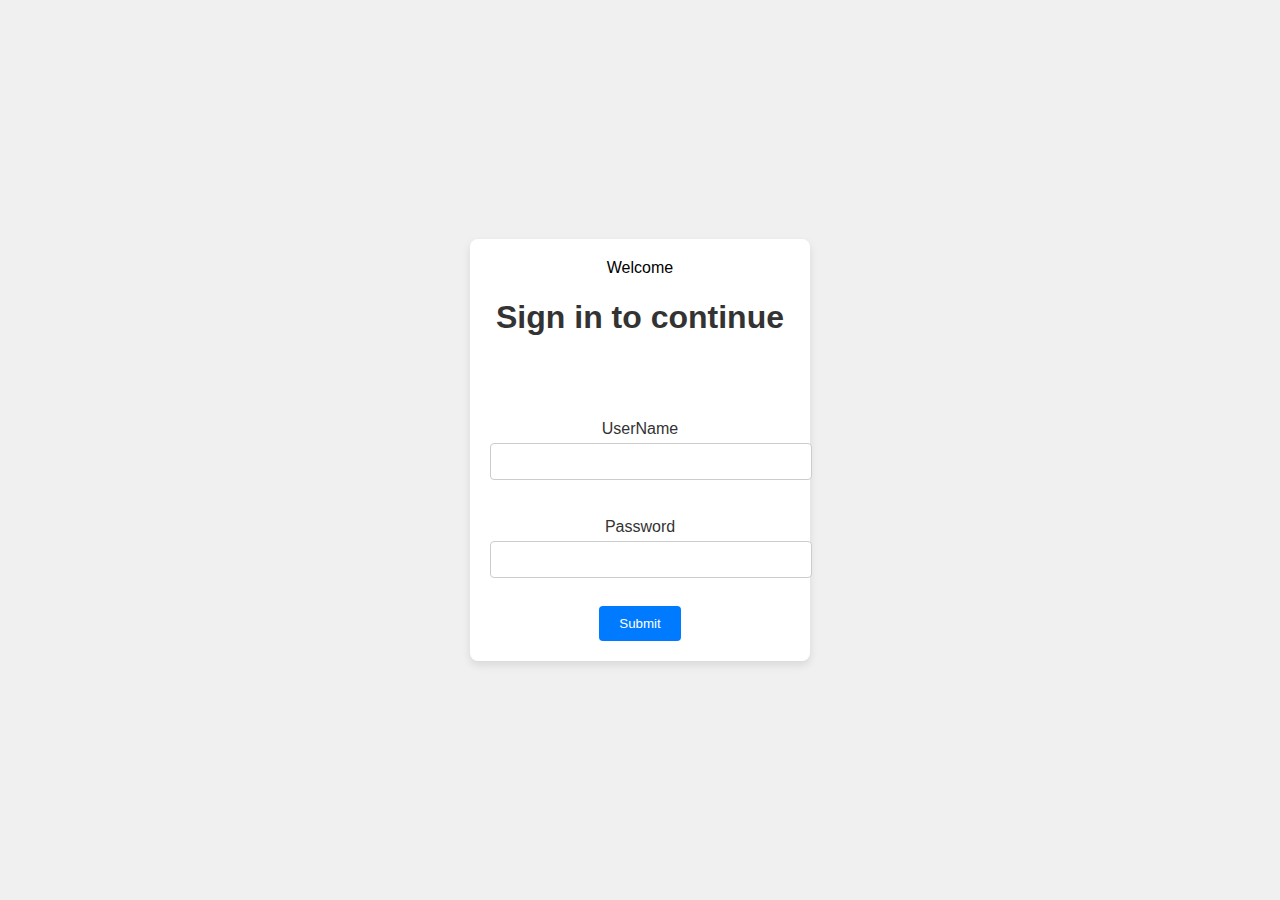
<file: web tech/index.html>
<!DOCTYPE html>
<html lang="en">
<head>
    <meta charset="UTF-8">
    <meta name="viewport" content="width=device-width, initial-scale=1.0">
    <title>ENJOY</title>
    <link rel="stylesheet" href="index.css">
</head>
<body>
    <div class="container" id="container">
        <head>Welcome</head>
        <h1>Sign in to continue </h1>
        <br><br><br>
        <label for="ip1">UserName</label>
        <input class ="ip1" id="ip1" type="text">
        <br><br>
        <label for="ip2">Password</label>
        <input type="password" class="ip2" id="ip2">
        <br><br>
        <button id="sb1" class="sb1" onclick="window.location.href = 'Selection.html'">Submit</button>

    </div>
</body>
</html>
</file>
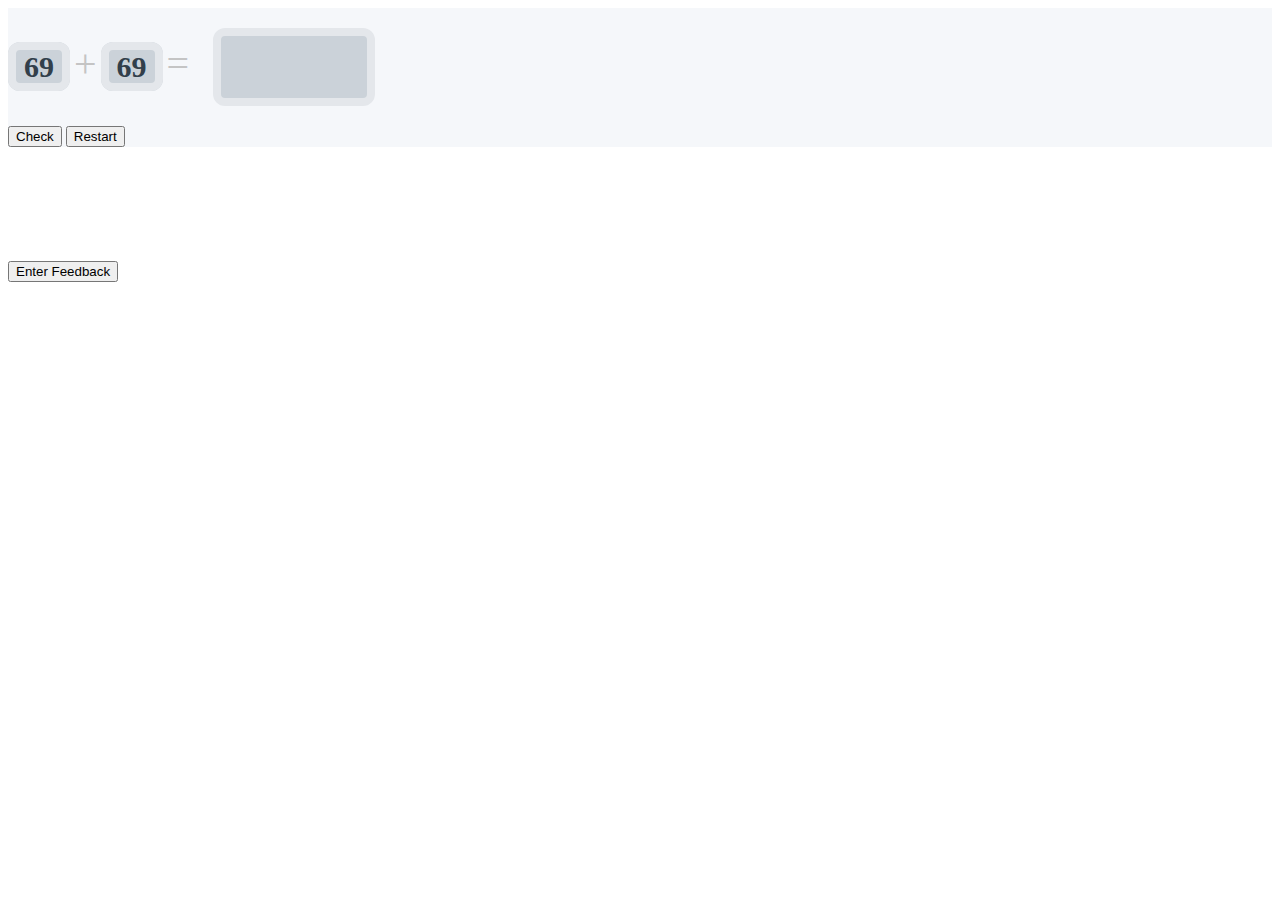
<file: web tech/additon.html>
<!DOCTYPE html>
<html>
  <head>
    <link rel="stylesheet" href="addition.css">
  </head>
  <body>
    <div class="text-center">
      <div class="bg-container pt-5 pb-5">
        <span class="number m-2" id="number_1"></span>
        <span class="operator m-1">+</span>
        <span class="number m-2" id="number_2"></span>
        <span class="operator m-1">=</span>
        <input class="user-input" type="text" id="ansInput"/>
        <div class="mt-4 mb-4">
          <button id="checkButton" class="btn btn-primary mr-3" onclick="CHECK()">
            Check
          </button>
          <button id="restartButton" class="btn btn-primary">
            Restart
          </button>
        </div>
        <p class="game-result" id="result"></p>
      </div>
    </div>
    <br><br><br><br><br>
    <button onclick="window.location.href = 'feedback.html'">Enter Feedback</button>
    <script src="additon.js"></script>
  </body>
</html>
</file>
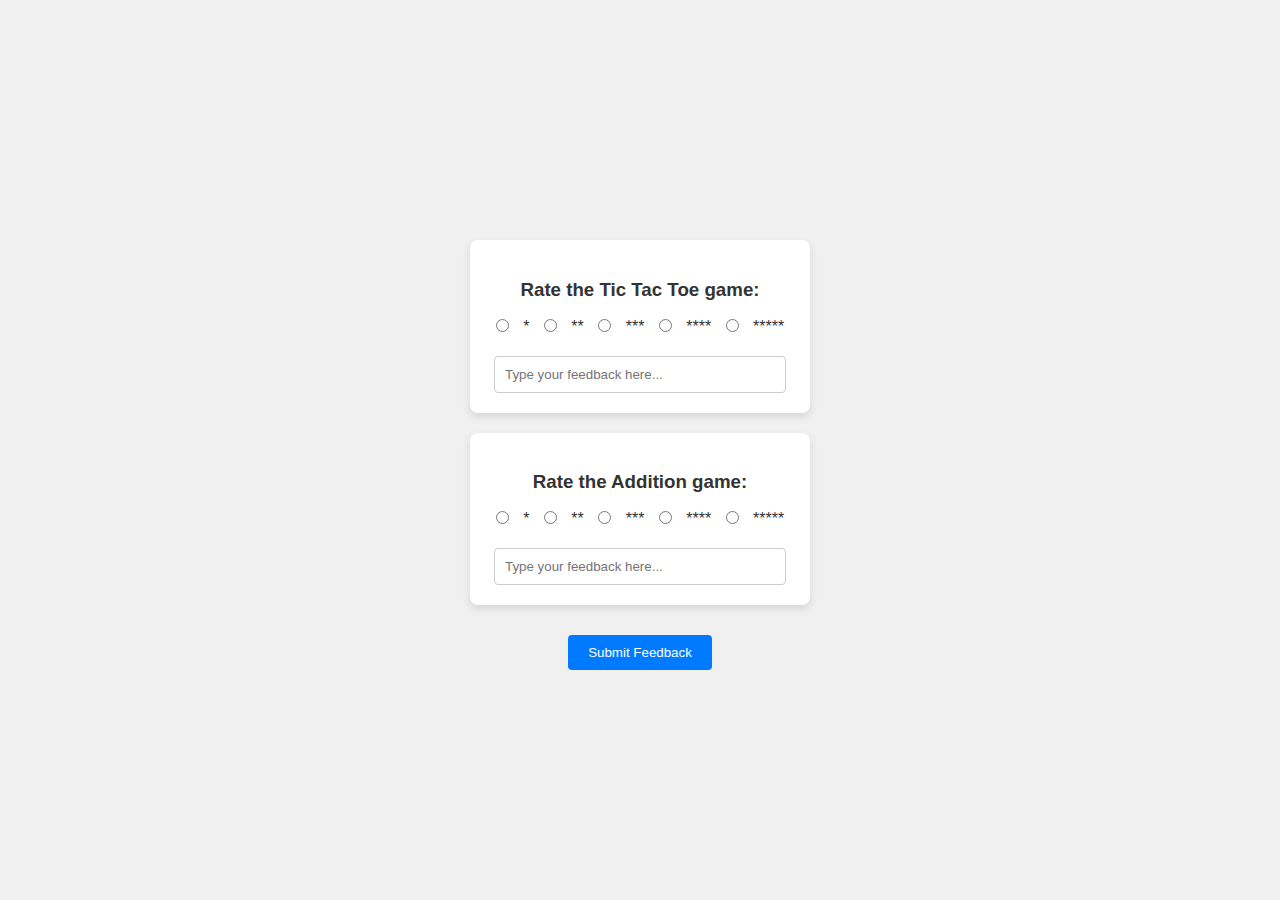
<file: web tech/feedback.html>
<!DOCTYPE html>
<html lang="en">
<head>
    <meta charset="UTF-8">
    <meta name="viewport" content="width=device-width, initial-scale=1.0">
    <title>Feedback</title>
    <link rel="stylesheet" href="feedback.css">
</head>
<body>
    <div class="tic">
        <h3 id="XO">Rate the Tic Tac Toe game:</h3>
        <input type="radio" id="rxo1" name="xo">
        <label for="rxo1" class="rxo">*</label>
        <input type="radio" id="rxo2" name="xo">
        <label for="rxo2" class="rxo">**</label>
        <input type="radio" id="rxo3" name="xo">
        <label for="rxo3" class="rxo">***</label>
        <input type="radio" id="rxo4" name="xo">
        <label for="rxo4" class="rxo">****</label>
        <input type="radio" id="rxo5" name="xo">
        <label for="rxo5" class="rxo">*****</label>
        <input type="text" id="xoFeedback" placeholder="Type your feedback here...">
    </div>
    <div class="add">
        <h3 id="ADDITION">Rate the Addition game:</h3>
        <input type="radio" id="radd1" name="add">
        <label for="radd1" class="radd">*</label>
        <input type="radio" id="radd2" name="add">
        <label for="radd2" class="radd">**</label>
        <input type="radio" id="radd3" name="add">
        <label for="radd3" class="radd">***</label>
        <input type="radio" id="radd4" name="add">
        <label for="radd4" class="radd">****</label>
        <input type="radio" id="radd5" name="add">
        <label for="radd5" class="radd">*****</label>
        <input type="text" id="addFeedback" placeholder="Type your feedback here...">
    </div>
    <button id="submitFeedback">Submit Feedback</button>
</body>
</html>
</file>
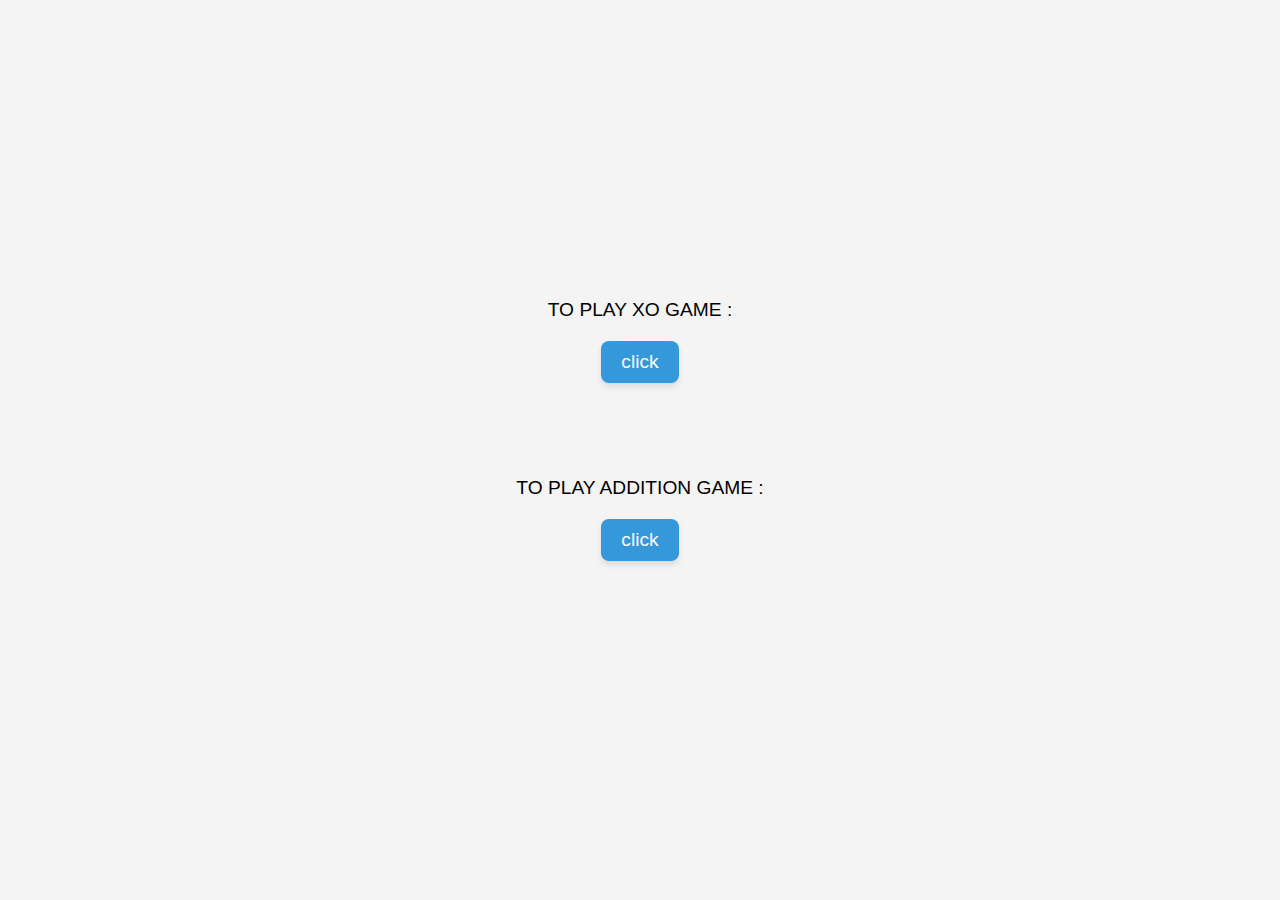
<file: web tech/Selection.html>
<!DOCTYPE html>
<html lang="en">
<head>
    <meta charset="UTF-8">
    <meta name="viewport" content="width=device-width, initial-scale=1.0">
    <link rel="stylesheet" href="Selection.css">
    <title>Select</title>
</head>
<body>
    <label for="but1"> TO PLAY XO GAME :</label>
    <button class="but1" onclick= "window.location.href = 'xo.html'"> click</button>
    <br><br><br>
    <label for="but2">TO PLAY ADDITION GAME :</label>
    <button class="but2" onclick="window.location.href = 'additon.html'">click</button>
</body>
</html>
</file>
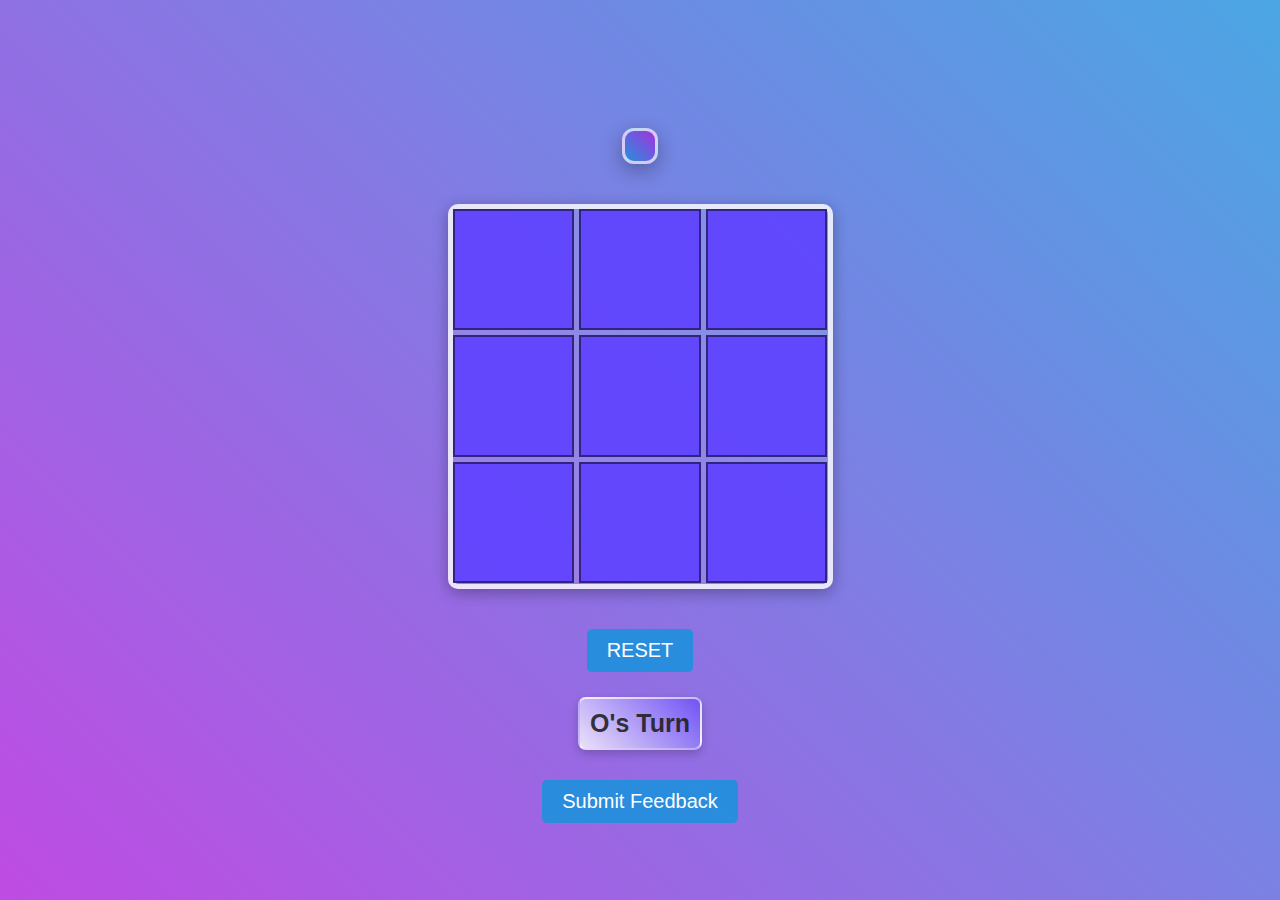
<file: web tech/xo.html>
<!DOCTYPE html>
<html lang="en">
<head>
    <meta charset="UTF-8">
    <meta name="viewport" content="width=device-width, initial-scale=1.0">
    <title>X O GAME </title>
    <link rel="stylesheet" href="xo.css">
</head>
<body>
    <p class="winner" id="winner"></p>
    <div class="container">
        <div class="square" id="square1"></div>
        <div class="square" id="square2"></div>
        <div class="square" id="square3"></div>
        <div class="square" id="square4"></div>
        <div class="square" id="square5"></div>
        <div class="square" id="square6"></div>
        <div class="square" id="square7"></div>
        <div class="square" id="square8"></div>
        <div class="square" id="square9"></div>
    </div>
    <button id="reset" class="reset"> RESET</button><p class="turn" id="turn"></p>
    <button class="reset" onclick="window.location.href = 'feedback.html'">Submit Feedback</button>
    <script src="xo.js"></script>
</body>
</html>
</file>
<file: web tech/index.css>
/* style.css */

body {
    font-family: Arial, sans-serif;
    background-color: #f0f0f0;
    margin: 0;
    padding: 0;
    display: flex;
    justify-content: center;
    align-items: center;
    height: 100vh;
}

.container {
    background-color: #fff;
    padding: 20px;
    border-radius: 8px;
    box-shadow: 0 4px 8px rgba(0, 0, 0, 0.1);
    text-align: center;
    width: 300px;
}

h1 {
    color: #333;
    margin-bottom: 20px;
}

label {
    display: block;
    margin: 10px 0 5px;
    color: #333;
}

input[type="text"],
input[type="password"] {
    width: 100%;
    padding: 10px;
    margin-bottom: 10px;
    border: 1px solid #ccc;
    border-radius: 4px;
}

button {
    background-color: #007BFF;
    color: #fff;
    border: none;
    padding: 10px 20px;
    border-radius: 4px;
    cursor: pointer;
}

button:hover {
    background-color: #0056b3;
}
</file>
<file: web tech/addition.css>
.image {
    width: 360px;
    height: 280px;
  }
  
  .bg-container {
    background-color: #f5f7fa;
  }
  
  .number {
    color: #323f4b;
    background-color: #cbd2d9;
    font-family: "Roboto";
    font-size: 30px;
    font-weight: bold;
    border-style: solid;
    border-width: 8px;
    border-color: #e4e7eb;
    border-radius: 12px;
    padding-left: 8px;
    padding-right: 8px;
  }
  
  .operator {
    color: #c4c4c4;
    font-family: "Roboto";
    font-size: 40px;
  }
  
  .user-input {
    text-align: center;
    color: #323f4b;
    background-color: #cbd2d9;
    font-family: "Roboto";
    font-size: 30px;
    font-weight: bold;
    width: 142px;
    height: 60px;
    border-style: solid;
    border-width: 8px;
    border-color: #e4e7eb;
    border-radius: 12px;
    margin: 20px;
  }
  
  .game-result {
    color: #ffffff;
    font-family: "Roboto";
    font-size: 24px;
    font-weight: 500;
  }
</file>
<file: web tech/feedback.css>
body {
    font-family: Arial, sans-serif;
    background-color: #f0f0f0;
    margin: 0;
    padding: 0;
    display: flex;
    justify-content: center;
    align-items: center;
    height: 100vh;
    flex-direction: column;
}

.tic, .add {
    background-color: #fff;
    padding: 20px;
    margin: 10px 0;
    border-radius: 8px;
    box-shadow: 0 4px 8px rgba(0, 0, 0, 0.1);
    width: 300px;
    text-align: center;
}

h3 {
    color: #333;
    margin-bottom: 15px;
}

label {
    display: inline-block;
    margin-right: 5px;
    color: #333;
}

input[type="radio"] {
    margin-right: 10px;
}

input[type="text"] {
    width: 90%;
    padding: 10px;
    margin-top: 20px;
    border: 1px solid #ccc;
    border-radius: 4px;
}

button {
    background-color: #007BFF;
    color: #fff;
    border: none;
    padding: 10px 20px;
    border-radius: 4px;
    cursor: pointer;
    margin-top: 20px;
}

button:hover {
    background-color: #0056b3;
}
</file>
<file: web tech/Selection.css>
body {
    font-family: Arial, sans-serif;
    display: flex;
    flex-direction: column;
    align-items: center;
    justify-content: center;
    height: 100vh;
    background-color: #f4f4f4;
    margin: 0;
}

label {
    font-size: 1.2em;
    margin-bottom: 20px;
}

button {
    font-size: 1.2em;
    padding: 10px 20px;
    margin-bottom: 40px;
    border: none;
    border-radius: 8px;
    background-color: #3498db;
    color: white;
    cursor: pointer;
    transition: transform 0.2s, box-shadow 0.2s;
    box-shadow: 0 4px 6px rgba(0, 0, 0, 0.1);
}

button:hover {
    transform: translateY(-3px);
    box-shadow: 0 8px 12px rgba(0, 0, 0, 0.2);
}

button:active {
    transform: translateY(-1px);
    box-shadow: 0 4px 6px rgba(0, 0, 0, 0.1);
}
</file>
<file: web tech/xo.css>
body {
    background: linear-gradient(45deg, rgba(175, 30, 220, 0.8), rgba(30, 144, 220, 0.8));
    display: flex;
    flex-direction: column;
    justify-content: center;
    align-items: center;
    min-height: 100vh;
    margin: 0;
    font-family: 'Trebuchet MS', 'Lucida Sans Unicode', 'Lucida Grande', 'Lucida Sans', Arial, sans-serif;
    color: #fff;
}

.container {
    height: 375px;
    width: 375px;
    display: grid;
    grid-template-columns: repeat(3, 1fr);
    grid-template-rows: repeat(3, 1fr);
    gap: 5px;
    border: 5px solid rgba(255, 255, 255, 0.8);
    background-color: rgba(255, 255, 255, 0.1);
    margin: 20px auto;
    border-radius: 10px;
    box-shadow: 0 4px 15px rgba(0, 0, 0, 0.3);
}

.square {
    background-color: rgba(93, 64, 255, 0.9);
    display: flex;
    justify-content: center;
    align-items: center;
    border: 2px solid rgba(0, 0, 0, 0.5);
    font-size: 24px;
    color: #000000;
    font-size: 56px;
    font-family: Georgia, 'Times New Roman', Times, serif;
    cursor: pointer;

}

.square:hover {
    transform: scale(1.1);
    background-color: rgb(38, 0, 161);
}

.turn {
    text-align: center;
    font-size: 25px;
    margin-bottom: 10px;
    padding: 10px;
    background: linear-gradient(45deg, rgba(255, 255, 255, 0.8), rgba(93, 64, 255, 0.6));
    color: rgba(30, 30, 30, 0.9);
    font-weight: bold;
    border: 2px solid rgba(255, 255, 255, 0.5);
    border-radius: 8px;
    box-shadow: 0 4px 10px rgba(0, 0, 0, 0.2);
    font-family: 'Trebuchet MS', 'Lucida Sans Unicode', 'Lucida Grande', 'Lucida Sans', Arial, sans-serif;

}
.turn:hover {
    transform: scale(1.05);
    box-shadow: 0 6px 15px rgba(0, 0, 0, 0.3);
}

.winner {
    text-align: center;
    font-size: 50px;
    margin-bottom: 20px;
    padding: 15px;
    background: linear-gradient(45deg, rgba(30, 144, 220, 0.9), rgba(175, 30, 220, 0.8));
    color: rgba(255, 255, 255, 0.9);
    border: 3px solid rgba(255, 255, 255, 0.7);
    border-radius: 12px;
    box-shadow: 0 6px 20px rgba(0, 0, 0, 0.3);
    font-family: 'Georgia', 'Times New Roman', Times, serif;

}

.winner:hover {
    transform: scale(1.05);
    box-shadow: 0 8px 25px rgba(0, 0, 0, 0.4);
}


.reset {
    text-align: center;
    font-size: 20px;
    margin-top: 20px;
    padding: 10px 20px;
    background-color: rgba(30, 144, 220, 0.9);
    color: #fff;
    border: none;
    border-radius: 5px;
    cursor: pointer;

}

.reset:hover {
    background-color: rgba(30, 144, 220, 1);
    transform: scale(1.1);
}
</file>
